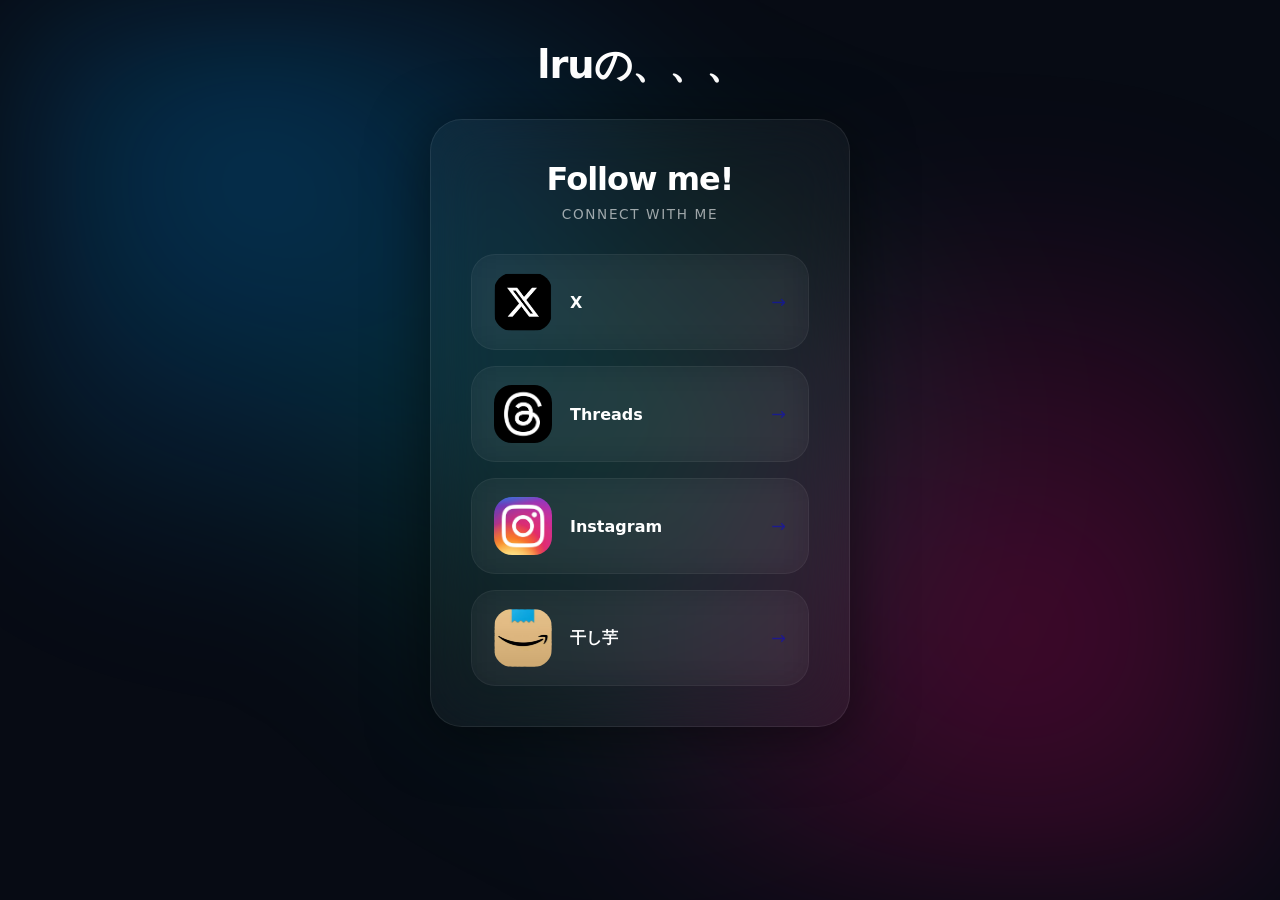
<file: index.html>
<!DOCTYPE html>
<html lang="ja">

<head>

    <meta charset="UTF-8">
    <meta name="viewport" content="width=device-width,initial-scale=1">
    <title>Follow me!</title>
    <meta name="robots" content="noindex,nofollow,noarchive">
    <link rel="stylesheet" href="css/style.css?v=1">

</head>


<body>


    <div class="bg"></div>

<header class="site-header">

    <h1>lruの、、、</h1>

</header>

    <main class="wrapper">

        <h1>Follow me!</h1>

        <p class="subtitle">
            Connect with me
        </p>

        <div class="socials">
            <a href="twitter://user?screen_name=lru0_0_" class="card">
                <img src="img/x.png" alt="x">
                <span>X</span>
            </a>

            <a href="barcelona://user?username=lru0_0_" class="card">
                <img src="img/threads.png" alt="threads">
                <span>Threads</span>
            </a>

            <a href="instagram://user?username=lru0_0_" class="card">
                <img src="img/instagram.png" alt="Instagram">
                <span>Instagram</span>
            </a>

            <a href="https://www.amazon.jp/hz/wishlist/ls/13UE7T6JUSP8K?ref_=wl_share" class="card">
                <img src="img/hosiimo.png" alt="hosiimo">
                <span>干し芋</span>
            </a>

        </div>

    </main>

</body>

</html>
</file>
<file: css/style.css>
*{
    margin:0;
    padding:0;
    box-sizing:border-box;
}

body{

font-family:
Inter,
system-ui,
sans-serif;

background:#070b14;

color:#fff;

min-height:100vh;

overflow-x:hidden;

padding:40px 0 80px;

}


.bg{

    position:fixed;

    inset:0;

    background:

    radial-gradient(
    circle at 20% 20%,
    rgba(0,160,255,.28),
    transparent 35%
    ),

    radial-gradient(
    circle at 80% 70%,
    rgba(255,0,120,.25),
    transparent 40%
    ),

    radial-gradient(
    circle at 50% 50%,
    rgba(0,255,180,.15),
    transparent 50%
    );

    filter:blur(70px);

    animation:
    move 14s infinite alternate ease-in-out;

}

.site-header {
  position:relative;

z-index:10;

width:90%;

max-width:420px;

margin:0 auto 28px;

text-align:center;
}

.site-header h1{

font-size:2.4rem;

font-weight:900;

letter-spacing:-1px;

}


@keyframes move{

    0%{

        transform:
        scale(1)
        translateY(0);

    }

    100%{

        transform:
        scale(1.2)
        translateY(-40px);

    }

}


.wrapper{

    position:relative;

z-index:10;

width:90%;

max-width:420px;

margin:auto;

padding:40px;

border-radius:32px;

background:
rgba(255,255,255,.04);

backdrop-filter:
blur(30px);

border:
1px solid rgba(255,255,255,.08);

box-shadow:
0 10px 60px rgba(0,0,0,.5);

}


h1{

    font-size:2rem;

    font-weight:800;

    text-align:center;

    letter-spacing:-1px;

    margin-bottom:8px;

}


.subtitle{

    font-size:.85rem;

    opacity:.6;

    text-align:center;

    letter-spacing:.12em;

    text-transform:uppercase;

    margin-bottom:32px;

}


.socials{

    display:flex;

    flex-direction:column;

    gap:16px;

}


.card{

    display:flex;

    align-items:center;

    gap:18px;

    text-decoration:none;

    padding:18px 22px;

    border-radius:24px;

    background:

    rgba(255,255,255,.03);

    border:

    1px solid rgba(255,255,255,.05);

    backdrop-filter:

    blur(16px);

    transition:.25s;

}


.card:hover{

    transform:
    translateY(-4px);

    background:

    rgba(255,255,255,.06);

    box-shadow:

    0 0 25px rgba(255,255,255,.08);

}

.card::after{

    content:"→";

    margin-left:auto;

    opacity:.45;

    font-size:1.1rem;

}


.card img{

    width:58px;

    height:58px;

    object-fit:cover;

    border-radius:18px;

    flex-shrink:0;

}


.card span{

    font-size:1rem;

    font-weight:700;

    color:white;

}


@media (max-width:480px){

    .wrapper{

        padding:30px;

    }

    h1{

        font-size:1.8rem;

    }

}
</file>
